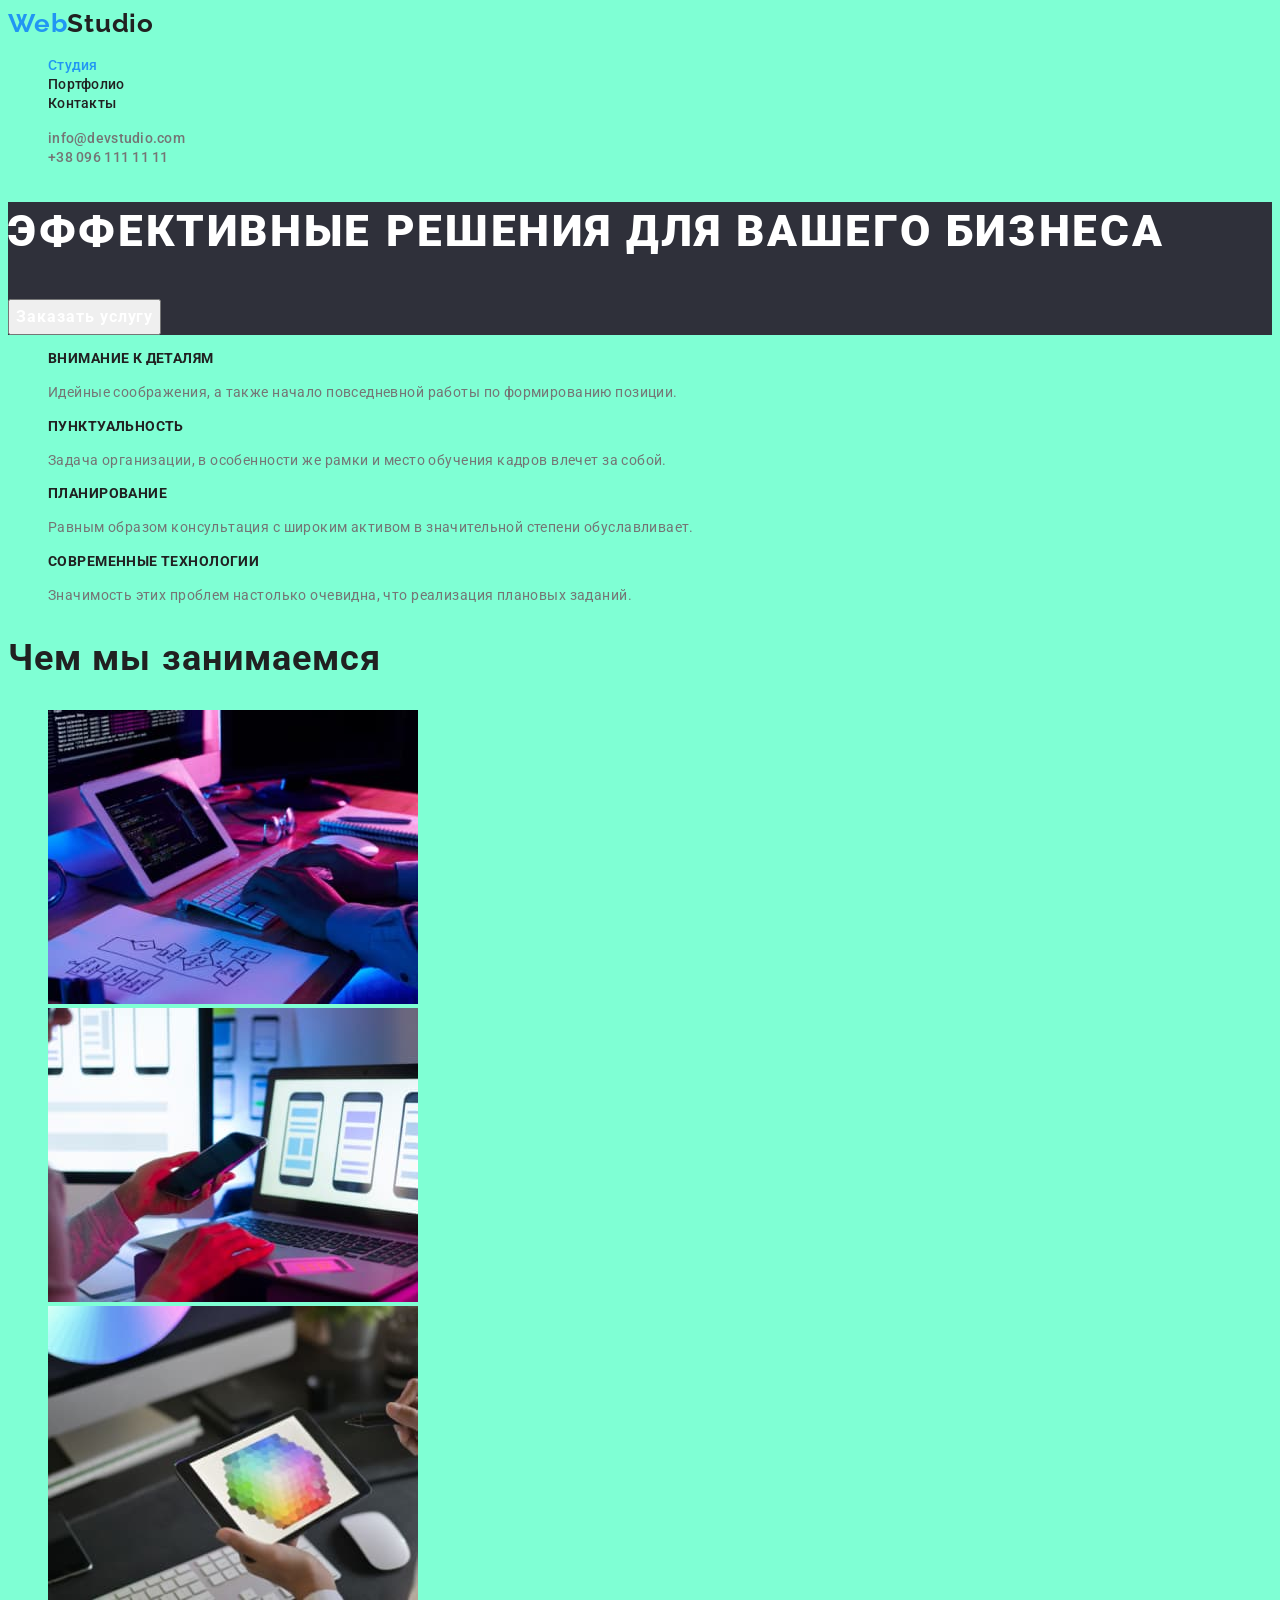
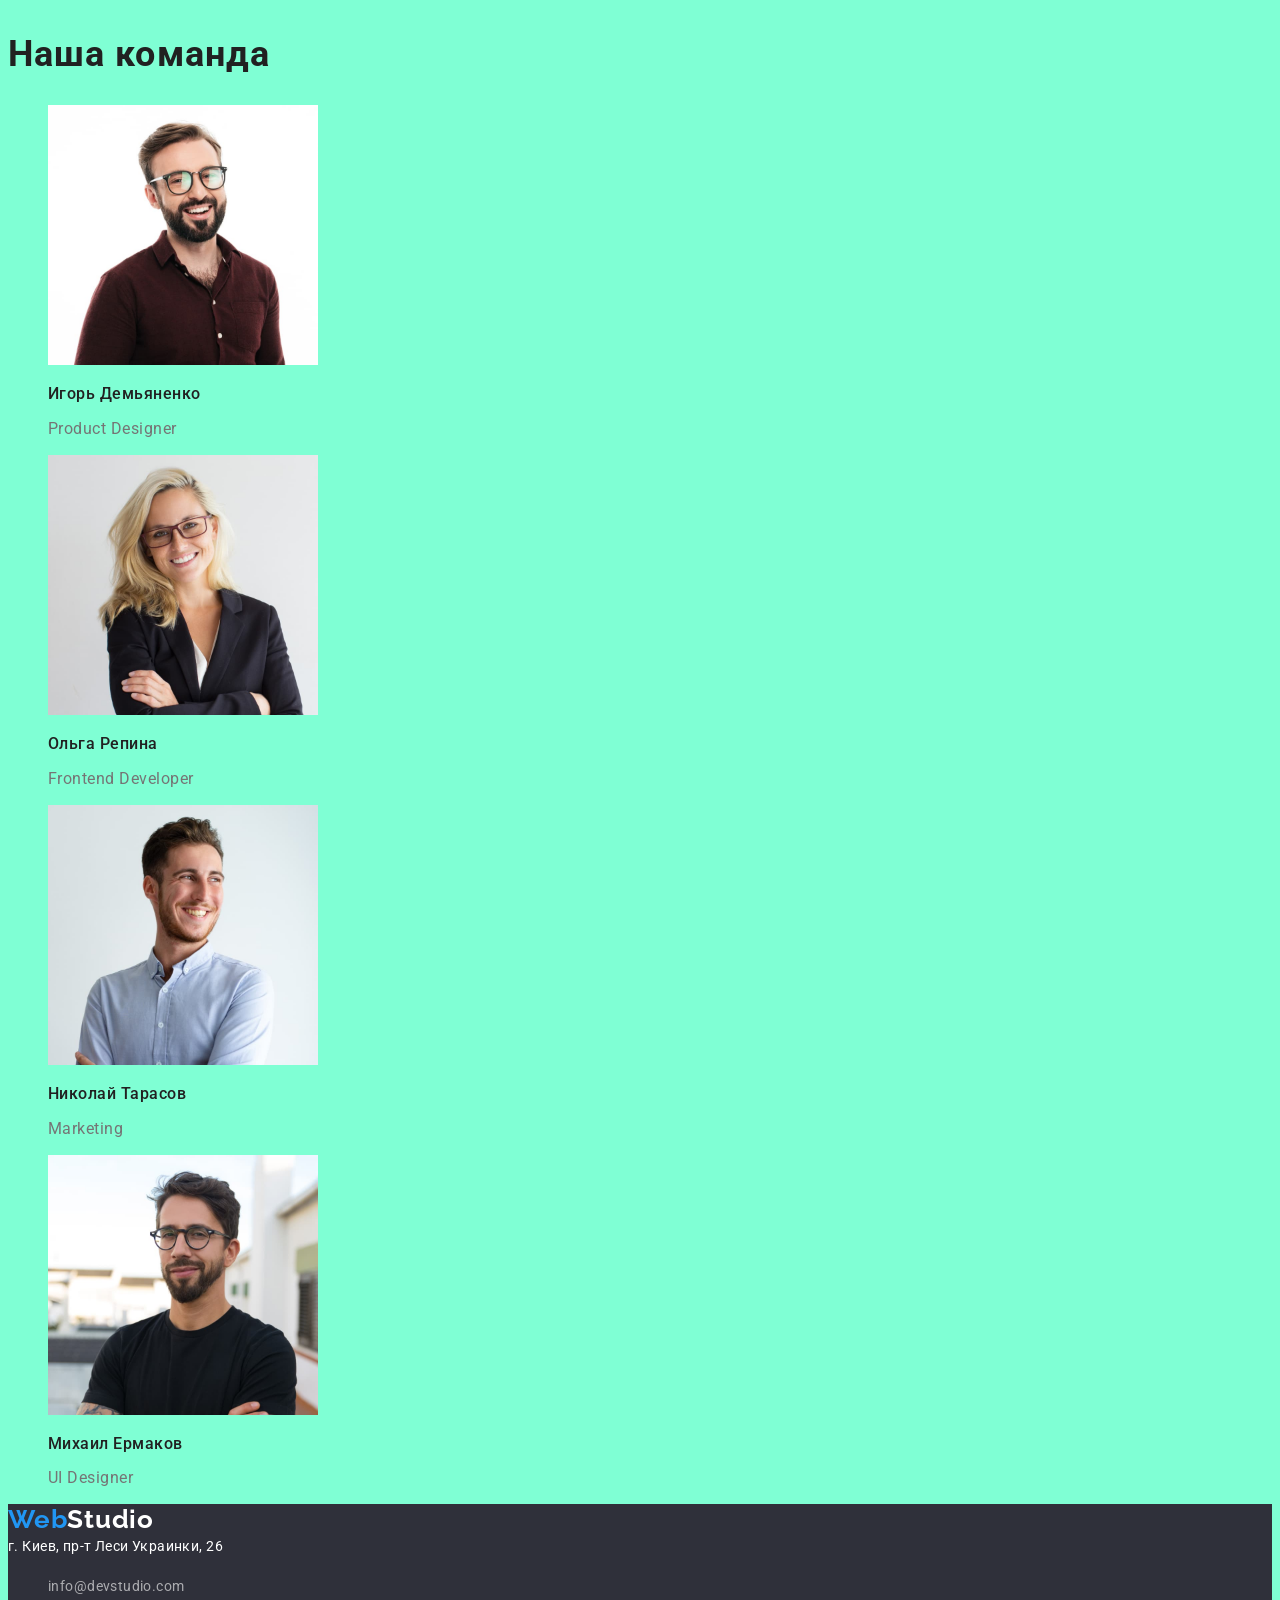
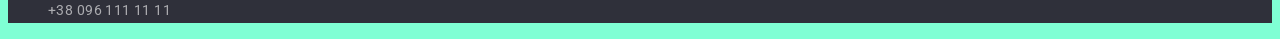
<file: index.html>
<!DOCTYPE html>
<html lang="ru">

<head>
    <meta charset="UTF-8">
    <meta http-equiv="X-UA-Compatible" content="IE=edge">
    <meta name="viewport" content="width=device-width, initial-scale=1.0">
    <title lang="en">WebStudio</title>
    <link rel="preconnect" href="https://fonts.googleapis.com">
    <link rel="preconnect" href="https://fonts.gstatic.com" crossorigin>
    <link href="https://fonts.googleapis.com/css2?family=Raleway:wght@700&family=Roboto:wght@400;500;700;900&display=swap"
        rel="stylesheet">
    <link rel="stylesheet" href="./css/styles.css">
</head>

<body class="body">
    <header class="header">
        <nav class="nav">
            <a class="logo-link" href="./index.html" lang="en"><span class="accent">Web</span>Studio</a>
            <ul class="nav-list">
                <li class="nav-list-item">
                    <a class="nav-list-link active" href="./index.html">Студия</a>
                </li>
                <li class="nav-list-item">
                    <a class="nav-list-link" href="./portfolio.html">Портфолио</a>
                </li>
                <li class="nav-list-item">
                    <a class="nav-list-link" href="">Контакты</a>
                </li>
            </ul>
        </nav>
        <ul class="info-list">
            <li class="info-item">
                <a class="info-item-link" href="mailto:info@devstudio.com" lang="en">info@devstudio.com</a>
            </li>
            <li class="info-item">
                <a class="info-item-link" href="tel:+380961111111">+38 096 111 11 11</a>
            </li>
        </ul>
    </header>
    <main>
        <section class="hero">
            <h1 class="hero-title">Эффективные решения для вашего бизнеса</h1>
            <button class="btn" type="btn">Заказать услугу</button>
        </section>
        <section class="benefits">
            <h2 class="benefits-title" hidden>Наши преимущества</h2>
            <ul class="benefits-list">
                <li class="benefits-item">
                    <h3 class="benefits-item-title">Внимание к деталям</h3>
                    <p class="benefits-item-text">Идейные соображения, а также начало повседневной работы по формированию позиции.</p>
                </li>
                <li class="benefits-item">
                    <h3 class="benefits-item-title">Пунктуальность</h3>
                    <p class="benefits-item-text">Задача организации, в особенности же рамки и место обучения кадров влечет за собой.</p>
                </li>
                <li class="benefits-item">
                    <h3 class="benefits-item-title">Планирование</h3>
                    <p class="benefits-item-text">Равным образом консультация с широким активом в значительной степени обуславливает.</p>
                </li>
                <li class="benefits-item">
                    <h3 class="benefits-item-title">Современные технологии</h3>
                    <p class="benefits-item-text">Значимость этих проблем настолько очевидна, что реализация плановых заданий.</p>
                </li>
            </ul>
        </section>
        <section class="activities">
            <h2 class="activities-title section-title">Чем мы занимаемся</h2>
            <ul class="activities-list">
                <li class="activities-item">
                    <img class="activities-item-pic" src="./images/index/activities-coding.jpg" alt="Программист пишет код" width="370" height="294">
                </li>
                <li class="activities-item">
                    <img class="activities-item-pic" src="./images/index/activities-mockup.jpg" alt="Дизайнер создает макет" width="370" height="294">
                </li>
                <li class="activities-item">
                    <img class="activities-item-pic" src="./images/index/activities-design.jpg" alt="Дизайнер выбирает цветовую палитру" width="370"
                        height="294">
                </li>
            </ul>
        </section>
        <section class="employees">
            <h2 class="employees-title section-title">Наша команда</h2>
            <ul class="employees-list">
                <li class="employees-item">
                    <img class="employees-item-pic" src="./images/index/workers-igor-demianenko.jpg" alt="Фото сотрудника" width="270" height="260">
                    <h3 class="employees-item-title">Игорь Демьяненко</h3>
                    <p class="employees-item-text" lang="en">Product Designer</p>
                </li>
                <li class="employees-item">
                    <img class="employees-item-pic" src="./images/index/workers-olga-repina.jpg" alt="Фото сотрудника" width="270" height="260">
                    <h3 class="employees-item-title">Ольга Репина</h3>
                    <p class="employees-item-text" lang="en">Frontend Developer</p>
                </li>
                <li class="employees-item">
                    <img class="employees-item-pic" src="./images/index/workers-nikolay-tarasov.jpg" alt="Фото сотрудника" width="270" height="260">
                    <h3 class="employees-item-title">Николай Тарасов</h3>
                    <p class="employees-item-text" lang="en">Marketing</p>
                </li>
                <li class="employees-item">
                    <img class="employees-item-pic" src="./images/index/workers-mikhail-yermakov.jpg" alt="Фото сотрудника" width="270" height="260">
                    <h3 class="employees-item-title">Михаил Ермаков</h3>
                    <p class="employees-item-text" lang="en">UI Designer</p>
                </li>
            </ul>
        </section>
    </main>
    <footer class="footer">
        <a class="logo-link" href="./index.html" lang="en"><span class="accent">Web</span>Studio</a>
        <address class="address">
            <a class="address-link" href="https://goo.gl/maps/VEePWxdRT86bAACQ8">г. Киев, пр-т Леси Украинки, 26</a>
        </address>
        <ul class="info-list">
            <li class="info-item">
                <a class="info-item-link" href="mailto:info@devstudio.com" lang="en">info@devstudio.com</a>
            </li>
            <li class="info-item">
                <a class="info-item-link" href="tel:+380961111111">+38 096 111 11 11</a>
            </li>
        </ul>
    </footer>
</body>

</html>
</file>
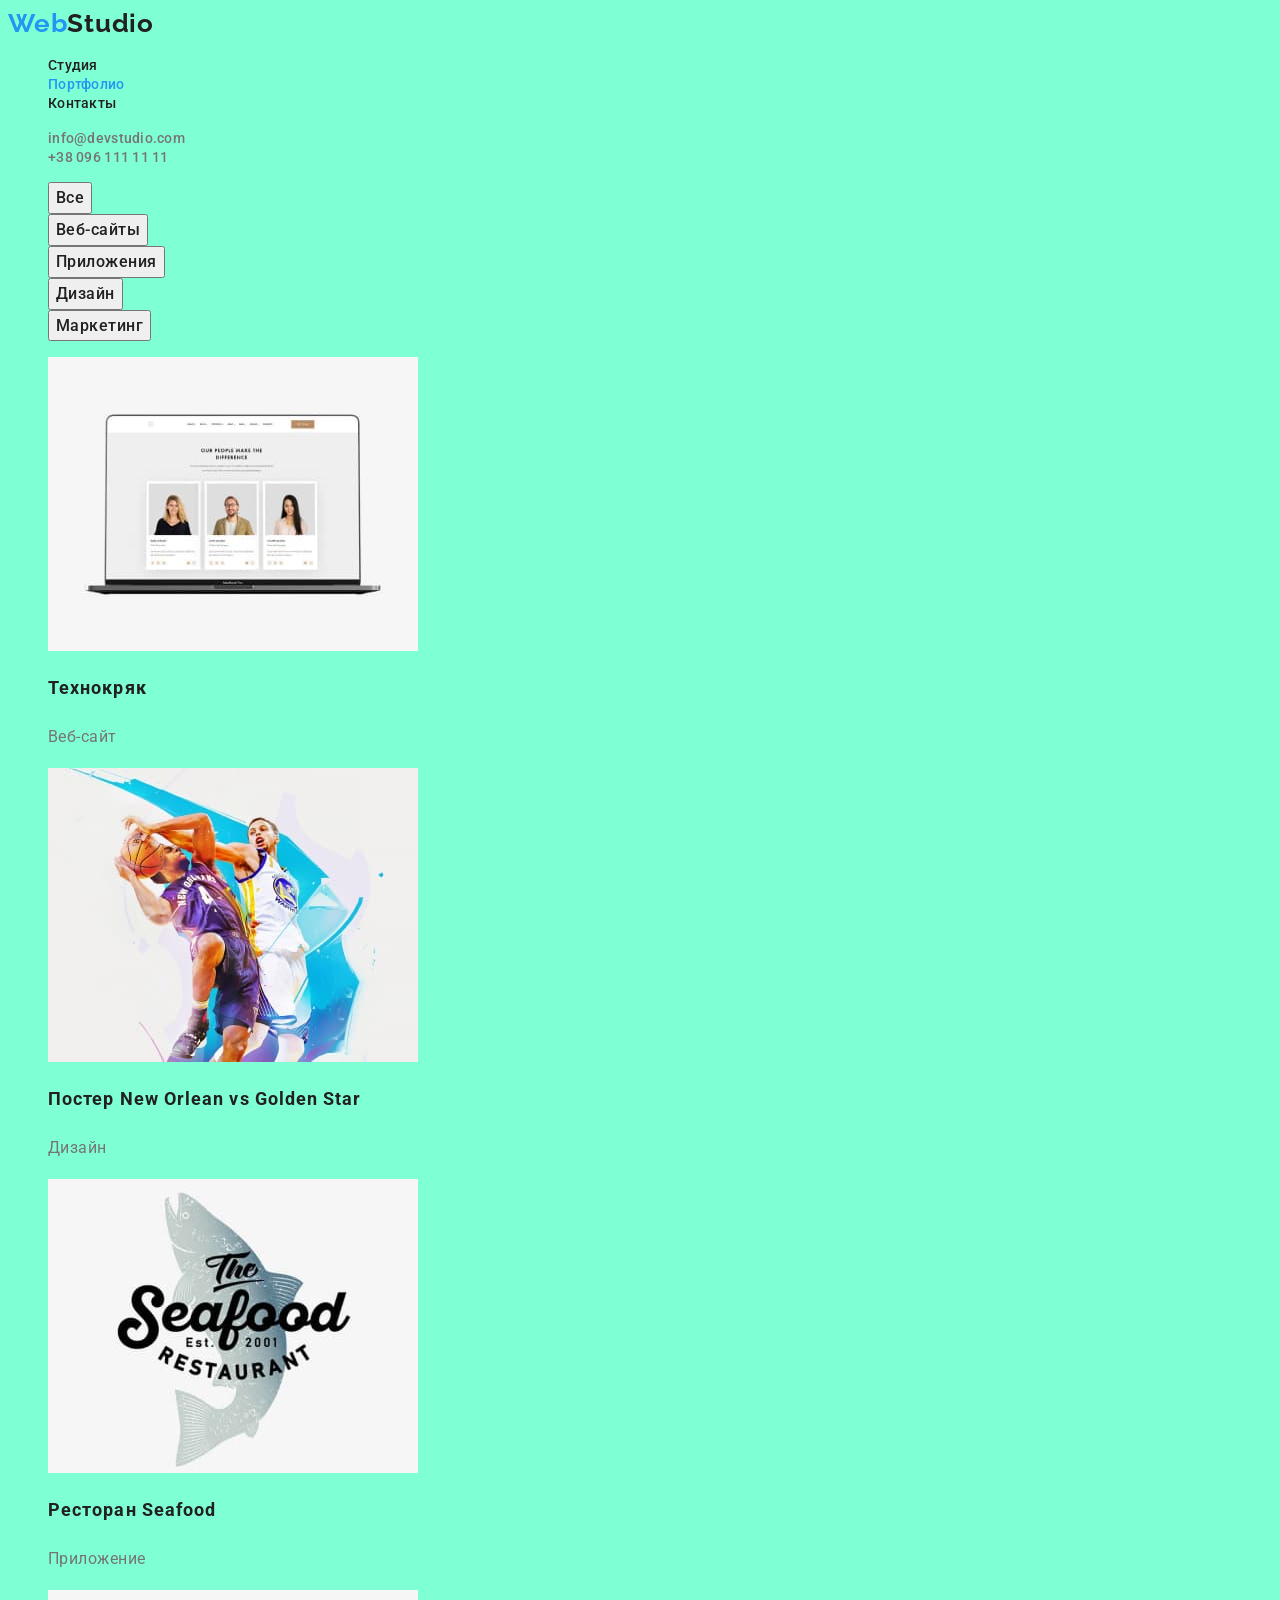
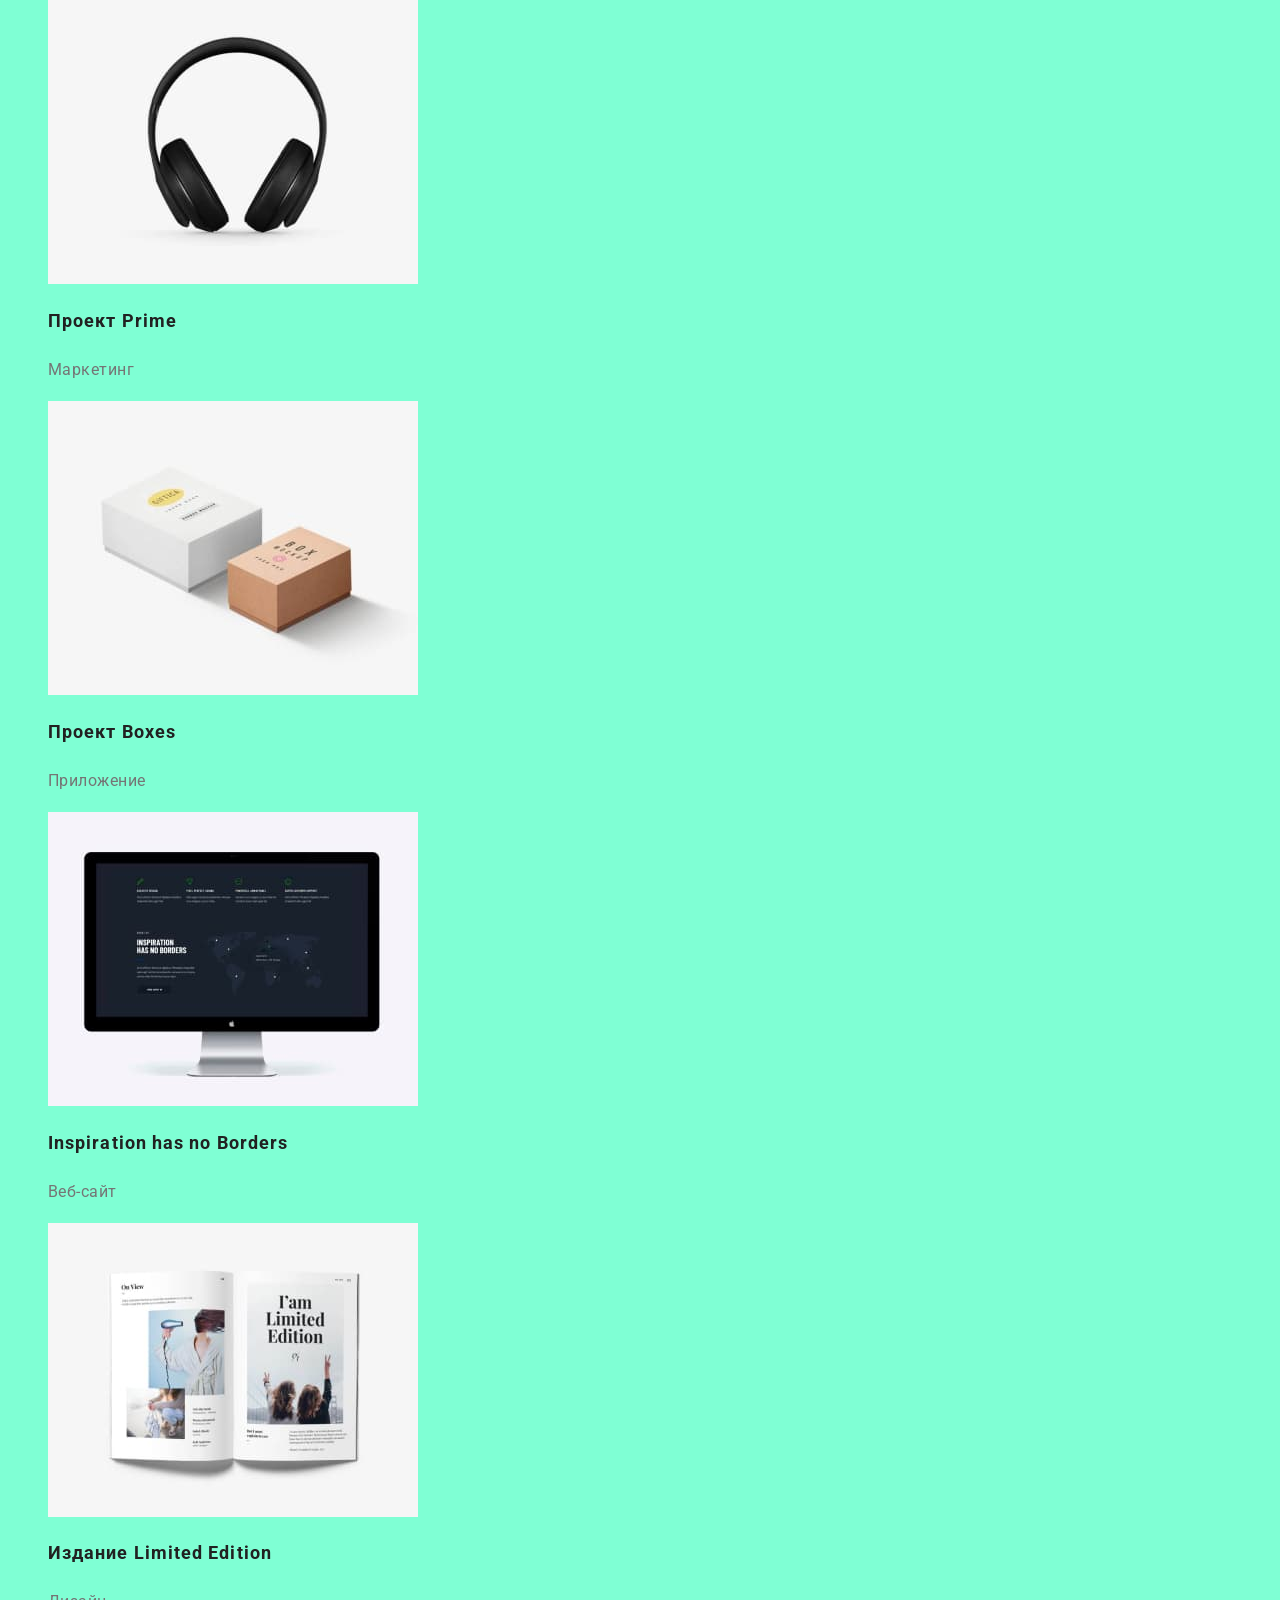
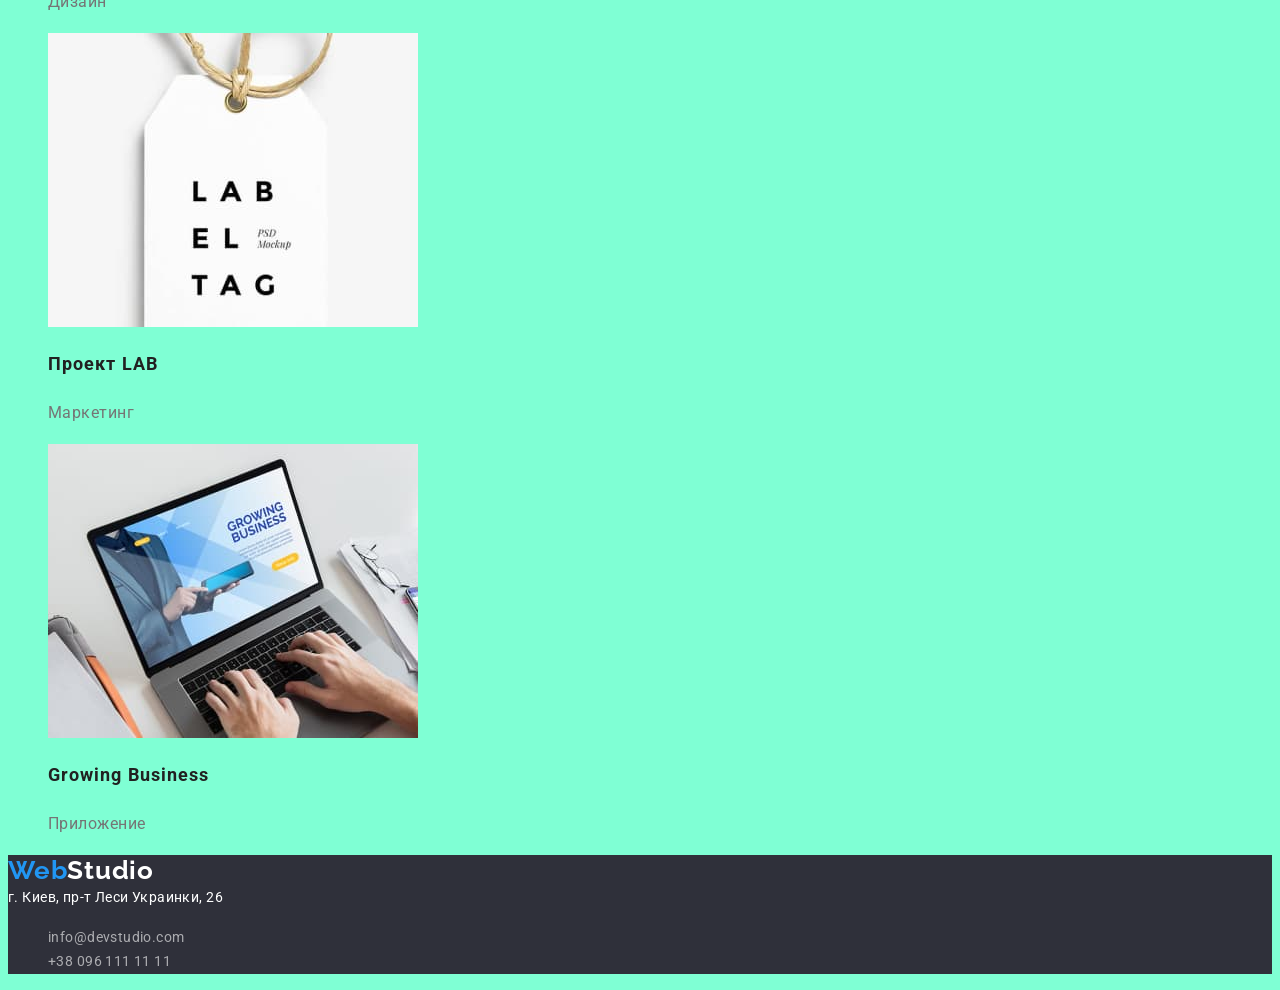
<file: portfolio.html>
<!DOCTYPE html>
<html lang="ru">
<head>
    <meta charset="UTF-8">
    <meta http-equiv="X-UA-Compatible" content="IE=edge">
    <meta name="viewport" content="width=device-width, initial-scale=1.0">
    <title>Portfolio</title>
        <link rel="preconnect" href="https://fonts.googleapis.com">
        <link rel="preconnect" href="https://fonts.gstatic.com" crossorigin>
        <link href="https://fonts.googleapis.com/css2?family=Raleway:wght@700&family=Roboto:wght@400;500;700&display=swap"
            rel="stylesheet">
        <link rel="stylesheet" href="./css/styles.css">
</head>
<body class="body">
    <header class="header">
        <nav class="nav">
            <a class="logo-link" href="./index.html" lang="en"><span class="accent">Web</span>Studio</a>
            <ul class="nav-list">
                <li class="nav-list-item">
                    <a class="nav-list-link" href="./index.html">Студия</a>
                </li>
                <li class="nav-list-item">
                    <a class="nav-list-link active" href="./portfolio.html">Портфолио</a>
                </li>
                <li class="nav-list-item">
                    <a class="nav-list-link" href="">Контакты</a>
                </li>
            </ul>
        </nav>
        <ul class="info-list">
            <li class="info-item">
                <a class="info-item-link" href="mailto:info@devstudio.com" lang="en">info@devstudio.com</a>
            </li>
            <li class="info-item">
                <a class="info-item-link" href="tel:+380961111111">+38 096 111 11 11</a>
            </li>
        </ul>
    </header>
    <main class="portfolio">
        <h1 class="portfolio-title" hidden>Портфолио WebStudio</h1>
        <section>
            <ul class="portfolio-nav-list">
                <li class="portfolio-nav-item">
                    <button class="btn" type="button">Все</button>
                </li>
                <li class="portfolio-nav-item">
                    <button class="btn" type="button">Веб-сайты</button>
                </li>
                <li class="portfolio-nav-item">
                    <button class="btn" type="button">Приложения</button>
                </li>
                <li class="portfolio-nav-item">
                    <button class="btn" type="button">Дизайн</button>
                </li>
                <li class="portfolio-nav-item">
                    <button class="btn" type="button">Маркетинг</button>
                </li>
            </ul>
            <ul class="portfolio-content-list">
                <li class="portfolio-content-item">
                    <img class="portfolio-content-img" src="./images/portfolio/technocryak.jpg" alt="ноутбук" width="370"
                        height="294">
                    <h2 class="portfolio-content-title">Технокряк</h2>
                    <p class="portfolio-content-text">Веб-сайт</p>
                </li>
                <li class="portfolio-content-item">
                    <img class="portfolio-content-img" src="./images/portfolio/poster-new-orlean-vs-golden-star.jpg"
                        alt="два баскетболиста" width="370" height="294">
                    <h2 class="portfolio-content-title">Постер New Orlean vs Golden Star</h2>
                    <p class="portfolio-content-text">Дизайн</p>
                </li>
                <li class="portfolio-content-item">
                    <img class="portfolio-content-img" src="./images/portfolio/restaurant-seafood.jpg" alt="логотип ресторана"
                        width="370" height="294">
                    <h2 class="portfolio-content-title">Ресторан Seafood</h2>
                    <p class="portfolio-content-text">Приложение</p>
                </li>
                <li class="portfolio-content-item">
                    <img class="portfolio-content-img" src="./images/portfolio/project-prime.jpg" alt="наушники" width="370"
                        height="294">
                    <h2 class="portfolio-content-title">Проект Prime</h2>
                    <p class="portfolio-content-text">Маркетинг</p>
                </li>
                <li class="portfolio-content-item">
                    <img class="portfolio-content-img" src="./images/portfolio/project-boxes.jpg" alt="две коробки" width="370"
                        height="294">
                    <h2 class="portfolio-content-title">Проект Boxes</h2>
                    <p class="portfolio-content-text">Приложение</p>
                </li>
                <li class="portfolio-content-item">
                    <img class="portfolio-content-img" src="./images/portfolio/inspiration-has-no-borders.jpg" alt="монитор"
                        width="370" height="294">
                    <h2 class="portfolio-content-title">Inspiration has no Borders</h2>
                    <p class="portfolio-content-text">Веб-сайт</p>
                </li>
                <li class="portfolio-content-item">
                    <img class="portfolio-content-img" src="./images/portfolio/limited-edition.jpg" alt="журнал" width="370"
                        height="294">
                    <h2 class="portfolio-content-title">Издание Limited Edition</h2>
                    <p class="portfolio-content-text">Дизайн</p>
                </li>
                <li class="portfolio-content-item">
                    <img class="portfolio-content-img" src="./images/portfolio/project-lab.jpg" alt="бирка" width="370"
                        height="294">
                    <h2 class="portfolio-content-title">Проект LAB</h2>
                    <p class="portfolio-content-text">Маркетинг</p>
                </li>
                <li class="portfolio-content-item">
                    <img class="portfolio-content-img" src="./images/portfolio/growing-business.jpg" alt="ноутбук" width="370"
                        height="294">
                    <h2 class="portfolio-content-title">Growing Business</h2>
                    <p class="portfolio-content-text">Приложение</p>
                </li>
            </ul>
        </section>
    </main>
    <footer class="footer">
        <a class="logo-link" href="./index.html" lang="en"><span class="accent">Web</span>Studio</a>
        <address class="address">
            <a class="address-link" href="https://goo.gl/maps/VEePWxdRT86bAACQ8">г. Киев, пр-т Леси Украинки, 26</a>
        </address>
        <ul class="info-list">
            <li class="info-item">
                <a class="info-item-link" href="mailto:info@devstudio.com" lang="en">info@devstudio.com</a>
            </li>
            <li class="info-item">
                <a class="info-item-link" href="tel:+380961111111">+38 096 111 11 11</a>
            </li>
        </ul>
    </footer>
</body>
</html>
</file>
<file: css/styles.css>
:root {
  --accent-color: #2196f3;
  --main-color: #757575;
  --title-color: #212121;
  --alternative-text-color: #ffffff;
  --address-color: rgba(255, 255, 255, 0.6);

  --main-font: 'Roboto', sans-serif;
  --logo-font: 'Raleway', sans-serif;
}

.body {
  font-family: var(--main-font); /* page font */
  font-style: normal; /* all fonts have normal font-style so I set it here */

  color: var(--main-color); /* page text */

  background-color: aquamarine; /* temporary */
}
.btn {
  font-family: inherit;
}
/* ===================== LOGO ===================== */
.logo-link {
  font-family: var(--logo-font);
  font-weight: 700;
  font-size: 26px;
  line-height: 1.19;
  text-decoration: none;

  letter-spacing: 0.03em;
}
.header .logo-link {
  color: var(--title-color);
}
.footer .logo-link {
  color: var(--alternative-text-color);
}
.accent {
  color: var(--accent-color);
}
/* ===================== END LOGO ===================== */

/* ===================== HEADER ===================== */
/* NAVIGATION */
.nav-list {
  list-style-type: none;
}
.nav-list-link {
  font-family: var(--main-font); /* to be able to set it separately if needed */
  font-weight: 500;
  font-size: 14px;
  line-height: 1.14;
  text-decoration: none;

  letter-spacing: 0.02em;

  color: var(--title-color);
}
/* END NAVIGATION */
/* ADDRESS */
.info-list {
  list-style-type: none;
}
.info-item-link {
  font-family: var(--main-font); /* to be able to set it separately if needed */
  font-weight: 500;
  font-size: 14px;
  line-height: 1.14;
  text-decoration: none;

  letter-spacing: 0.02em;

  color: var(--main-color); /* to be able to set it separately if needed */
}
/* END ADDRESS */
.nav-list-link:hover,
.nav-list-link:focus,
.info-item-link:hover,
.info-item-link:focus {
  color: var(--accent-color);
}
.nav-list-link.active {
  color: var(--accent-color);
}
/* ===================== END HEADER ===================== */
/* ===================== FOOTER ===================== */
.footer {
  background: #2f303a; /* temporary */
}
.address-link {
  font-weight: 400;
  font-size: 14px;
  line-height: 1.71;
  text-decoration: none;
  font-style: normal;

  letter-spacing: 0.03em;

  color: var(--alternative-text-color);
}
.footer .info-item-link {
  font-weight: 400;
  font-size: 14px;
  line-height: 1.71;

  letter-spacing: 0.03em;

  color: rgba(255, 255, 255, 0.6);
}
.address-link:hover,
.address-link:focus,
.footer .info-item-link:hover,
.footer .info-item-link:focus {
  color: var(--accent-color);
}
/* ===================== END FOOTER ===================== */
/* ===================== INDEX HTML ===================== */
/* GENERAL */
.section-title {
  font-weight: 700;
  font-size: 36px;
  line-height: 1.16;

  letter-spacing: 0.03em;

  color: var(--title-color);
}
/* END GENERAL */
/*  HERO  */
.hero {
  background: #2f303a;
}
.hero-title {
  font-weight: 900;
  font-size: 44px;
  line-height: 1.36;

  letter-spacing: 0.06em;
  text-transform: uppercase;

  color: var(--alternative-text-color);
}
.hero > .btn {
  font-weight: 700;
  font-size: 16px;
  line-height: 1.87;

  letter-spacing: 0.06em;

  color: var(--alternative-text-color);
}
/*  END HERO */
/* BENEFITS */
.benefits-list {
  list-style-type: none;
}
.benefits-item-title {
  font-weight: 700;
  font-size: 14px;
  line-height: 1.14;
  letter-spacing: 0.03em;
  text-transform: uppercase;

  color: var(--title-color);
}
.benefits-item-text {
  font-weight: 400;
  font-size: 14px;
  line-height: 1.71;

  letter-spacing: 0.03em;
}
/* END BENEFITS */
/* ACTIVITIES */
/* .activities-title {}      for future positioning */
.activities-list {
  list-style-type: none;
}
/* END ACTIVITIES */
/* EMPLOYEES */
/* .employees-title {}      for future positioning */
.employees-list {
  list-style-type: none;
}
.employees-item-title {
  font-weight: 500;
  font-size: 16px;
  line-height: 1.18;

  letter-spacing: 0.03em;

  color: var(--title-color);
}
.employees-item-text {
  font-weight: 400;
  font-size: 16px;
  line-height: 1.18;

  letter-spacing: 0.03em;
}
/* END EMPLOYEES */
/* ===================== END INDEX HTML ===================== */

/* ===================== PORTFOLIO HTML ===================== */
.portfolio-nav-list,
.portfolio-content-list {
  list-style-type: none;
}
.portfolio-nav-item > .btn {
  font-weight: 500;
  font-size: 16px;
  line-height: 1.62;

  letter-spacing: 0.03em;

  color: var(--title-color);
}
.portfolio-nav-item > .btn:hover,
.portfolio-nav-item > .btn:focus {
  color: var(--alternative-text-color);
}
.portfolio-content-title {
  font-weight: 700;
  font-size: 18px;
  line-height: 2;

  letter-spacing: 0.06em;

  color: var(--title-color);
}
.portfolio-content-text {
  font-weight: normal;
  font-size: 16px;
  line-height: 1.87;

  letter-spacing: 0.03em;
}
/* ===================== END PORTFOLIO HTML ===================== */
</file>
